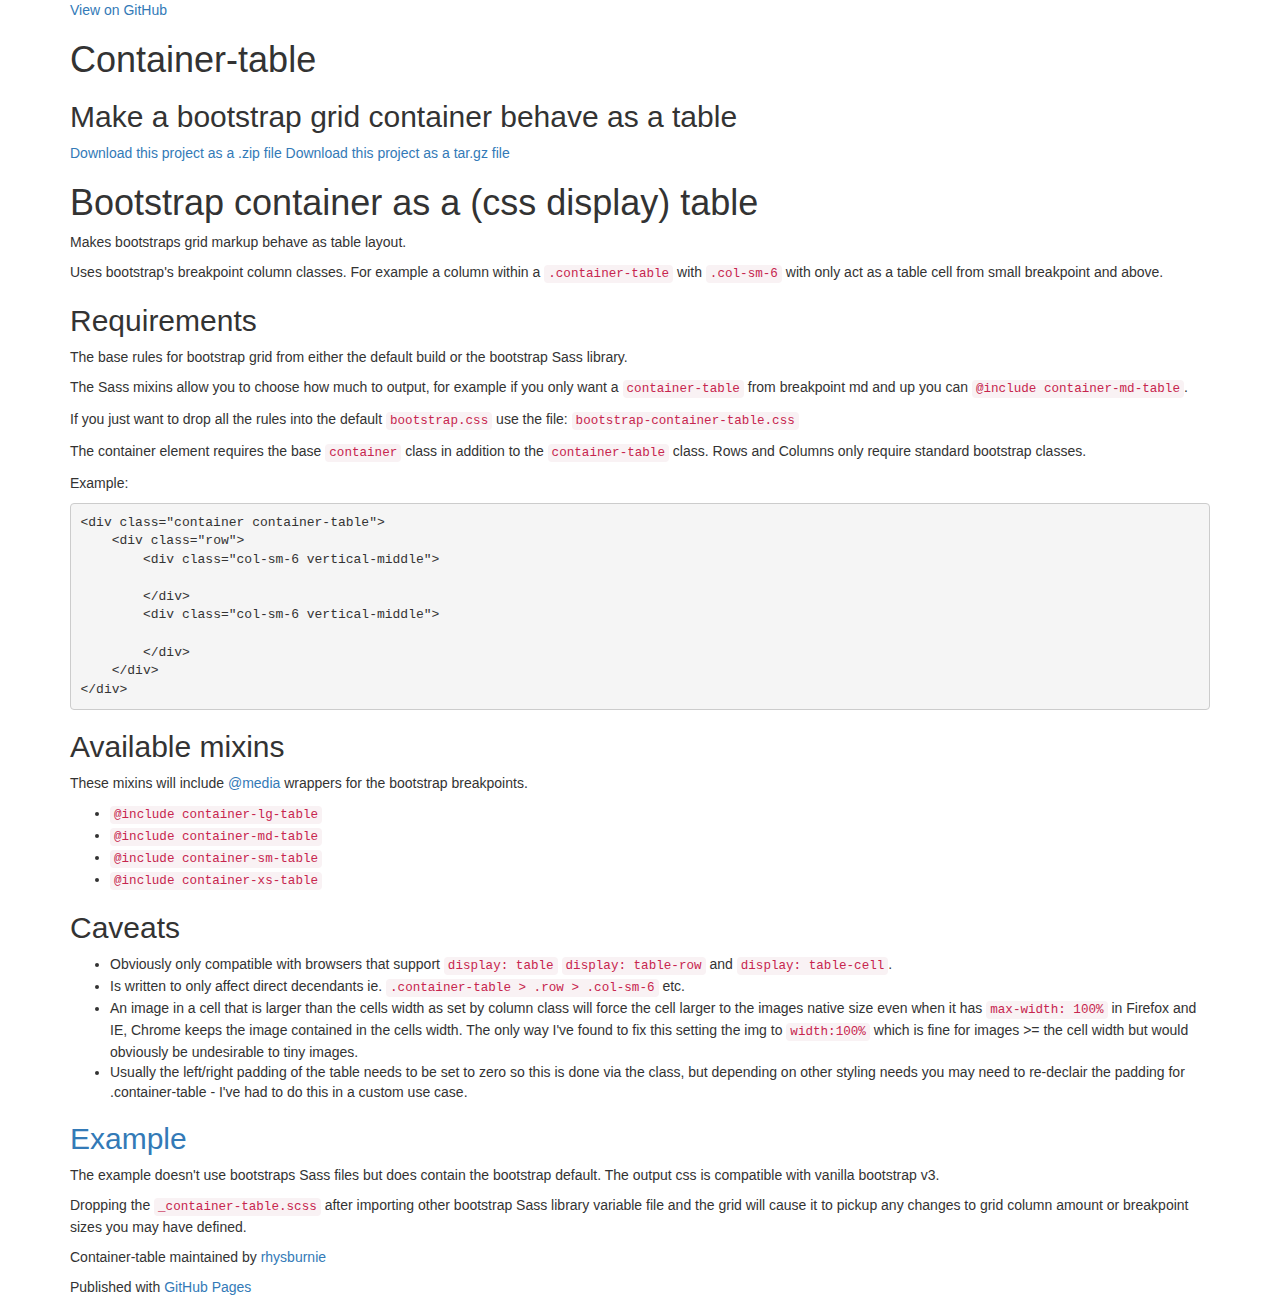
<file: index.html>
<!DOCTYPE html>
<html>

  <head>
    <meta charset='utf-8'>
    <meta http-equiv="X-UA-Compatible" content="chrome=1">
    <meta name="description" content="Container-table : Make a bootstrap grid container behave as a table">

    <link rel="stylesheet" type="text/css" media="screen" href="stylesheets/styles.css">

    <title>Container-table</title>
  </head>

  <body>

    <!-- HEADER -->
    <div id="header_wrap" class="outer">
        <header class="inner container">
          <a id="forkme_banner" href="https://github.com/rhysburnie/container-table">View on GitHub</a>

          <h1 id="project_title">Container-table</h1>
          <h2 id="project_tagline">Make a bootstrap grid container behave as a table</h2>

            <section id="downloads">
              <a class="zip_download_link" href="https://github.com/rhysburnie/container-table/zipball/master">Download this project as a .zip file</a>
              <a class="tar_download_link" href="https://github.com/rhysburnie/container-table/tarball/master">Download this project as a tar.gz file</a>
            </section>
        </header>
    </div>

    <!-- MAIN CONTENT -->
    <div id="main_content_wrap" class="outer">
      <section id="main_content" class="inner container">
        <h1>
<a name="bootstrap-container-as-a-css-display-table" class="anchor" href="#bootstrap-container-as-a-css-display-table"><span class="octicon octicon-link"></span></a>Bootstrap container as a (css display) table</h1>

<p>Makes bootstraps grid markup behave as table layout.</p>

<p>Uses bootstrap's breakpoint column classes. For example a column within a <code>.container-table</code> with <code>.col-sm-6</code> with only act as a table cell from small breakpoint and above.</p>

<h2>
<a name="requirements" class="anchor" href="#requirements"><span class="octicon octicon-link"></span></a>Requirements</h2>

<p>The base rules for bootstrap grid from either the default build or the bootstrap Sass library.</p>

<p>The Sass mixins allow you to choose how much to output, for example if you only want a <code>container-table</code> from breakpoint md and up you can <code>@include container-md-table</code>.</p>

<p>If you just want to drop all the rules into the default <code>bootstrap.css</code> use the file: <code>bootstrap-container-table.css</code></p>

<p>The container element requires the base <code>container</code> class in addition to the <code>container-table</code> class. Rows and Columns only require standard bootstrap classes.</p>

<p>Example:</p>

<pre><code>&lt;div class="container container-table"&gt;
    &lt;div class="row"&gt;
        &lt;div class="col-sm-6 vertical-middle"&gt;

        &lt;/div&gt;
        &lt;div class="col-sm-6 vertical-middle"&gt;

        &lt;/div&gt;
    &lt;/div&gt;    
&lt;/div&gt;
</code></pre>

<h2>
<a name="available-mixins" class="anchor" href="#available-mixins"><span class="octicon octicon-link"></span></a>Available mixins</h2>

<p>These mixins will include <a href="https://github.com/media" class="user-mention">@media</a> wrappers for the bootstrap breakpoints.</p>

<ul>
<li><code>@include container-lg-table</code></li>
<li><code>@include container-md-table</code></li>
<li><code>@include container-sm-table</code></li>
<li><code>@include container-xs-table</code></li>
</ul><h2>
<a name="caveats" class="anchor" href="#caveats"><span class="octicon octicon-link"></span></a>Caveats</h2>

<ul>
<li>Obviously only compatible with browsers that support <code>display: table</code> <code>display: table-row</code> and <code>display: table-cell</code>.</li>
<li>Is written to only affect direct decendants ie. <code>.container-table &gt; .row &gt; .col-sm-6</code> etc.</li>
<li>An image in a cell that is larger than the cells width as set by column class will force the cell larger to the images native size even when it has <code>max-width: 100%</code> in Firefox and IE, Chrome keeps the image contained in the cells width. The only way I've found to fix this setting the img to <code>width:100%</code> which is fine for images &gt;= the cell width but would obviously be undesirable to tiny images.</li>
<li>Usually the left/right padding of the table needs to be set to zero so this is done via the class, but depending on other styling needs you may need to re-declair the padding for .container-table - I've had to do this in a custom use case.</li>
</ul><h2>
<a name="example" class="anchor" href="#example"><span class="octicon octicon-link"></span></a><a href="example.html">Example</a></h2>

<p>The example doesn't use bootstraps Sass files but does contain the bootstrap default. The output css is compatible with vanilla bootstrap v3.</p>

<p>Dropping the <code>_container-table.scss</code> after importing other bootstrap Sass library variable file and the grid will cause it to pickup any changes to grid column amount or breakpoint sizes you may have defined. </p>
      </section>
    </div>

    <!-- FOOTER  -->
    <div id="footer_wrap" class="outer">
      <footer class="inner container">
        <p class="copyright">Container-table maintained by <a href="https://github.com/rhysburnie">rhysburnie</a></p>
        <p>Published with <a href="http://pages.github.com">GitHub Pages</a></p>
      </footer>
    </div>

    

  </body>
</html>
</file>
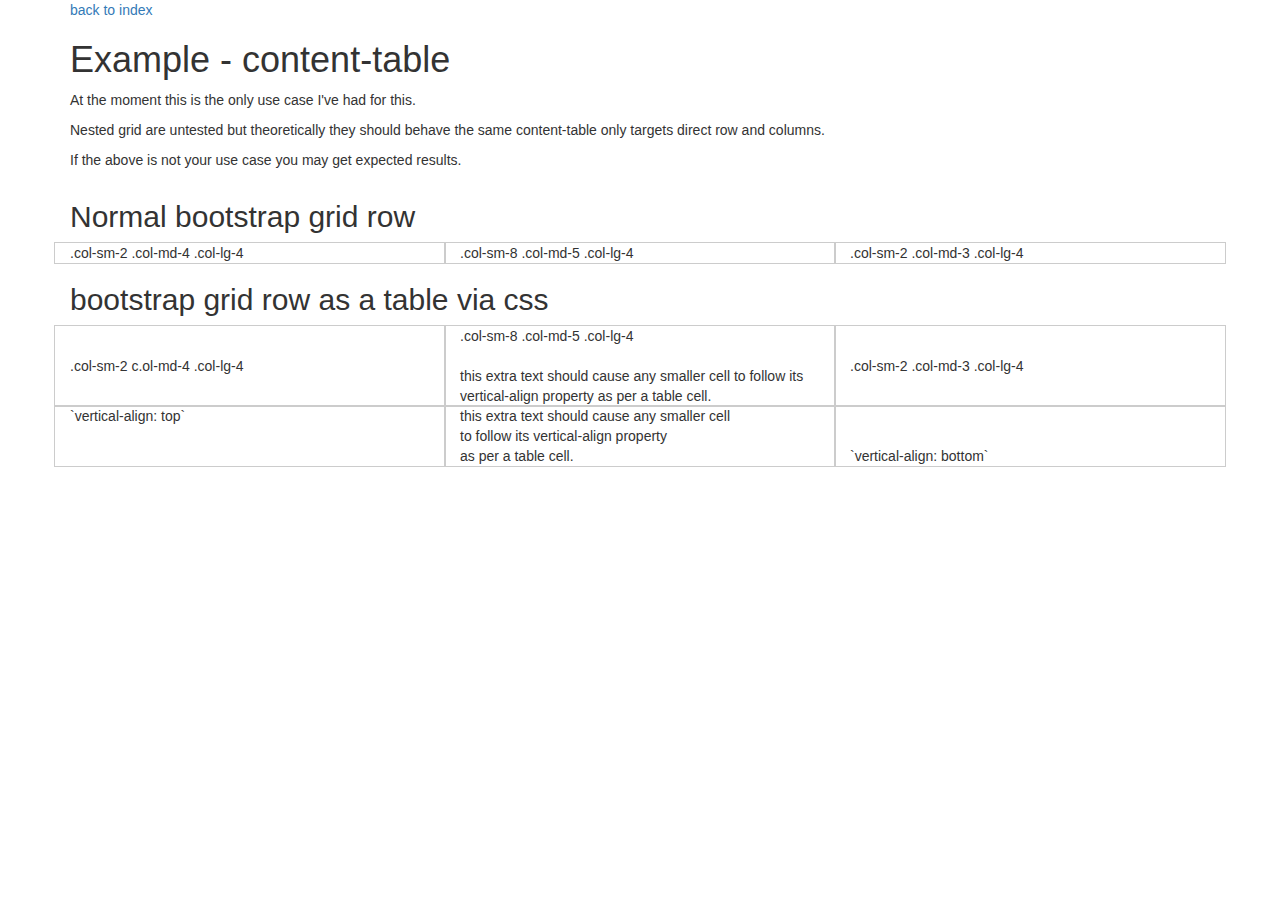
<file: example.html>
<!DOCTYPE html>
<html>

  <head>
    <meta charset='utf-8'>
    <meta http-equiv="X-UA-Compatible" content="chrome=1">
    <meta name="description" content="Container-table : Make a bootstrap grid container behave as a table">

    <link rel="stylesheet" type="text/css" media="screen" href="stylesheets/styles.css">
    <style type="text/css">
    [class*=col-] {
        outline: 1px solid #ccc;
    }
    </style>
    <title>Container-table</title>
  </head>

  <body>

  <div class="container">
        <a href="index.html">back to index</a>
      <h1>Example - content-table</h1>

      <p>At the moment this is the only use case I've had for this.</p>

      <p>Nested grid are untested but theoretically they should behave the same content-table only targets direct row and columns.</p>

      <p>If the above is not your use case you may get expected results.</p>
  </div>

  <h2 class="container">Normal bootstrap grid row</h2>

  <div class="container">
      <div class="row">
          <div class="col-sm-2 col-md-4 col-lg-4">.col-sm-2 .col-md-4 .col-lg-4</div>
          <div class="col-sm-8 col-md-5 col-lg-4">.col-sm-8 .col-md-5 .col-lg-4</div>
          <div class="col-sm-2 col-md-3 col-lg-4">.col-sm-2 .col-md-3 .col-lg-4</div>
      </div>
  </div>

  <h2 class="container">bootstrap grid row as a table via css</h2>

  <div class="container container-table">
      <div class="row">
          <div class="col-sm-2 col-md-4 col-lg-4 vertical-middle">.col-sm-2 c.ol-md-4 .col-lg-4</div>
          <div class="col-sm-8 col-md-5 col-lg-4 vertical-middle">
            .col-sm-8 .col-md-5 .col-lg-4
            <br><br>
            this extra text should cause any smaller cell to follow its vertical-align property as per a table cell.
          </div>
          <div class="col-sm-2 col-md-3 col-lg-4 vertical-middle">.col-sm-2 .col-md-3 .col-lg-4</div>
      </div>
      <div class="row">
          <div class="col-sm-2 col-md-4 col-lg-4 vertical-top">`vertical-align: top`</div>
          <div class="col-sm-8 col-md-5 col-lg-4 vertical-middle">
            
            this extra text should cause any smaller cell 
            <br>to follow its vertical-align property 
            <br>as per a table cell.
           
          </div>
          <div class="col-sm-2 col-md-3 col-lg-4 vertical-bottom">`vertical-align: bottom`</div>
      </div>
  </div>

  </body>
</html>
</file>
<file: stylesheets/styles.css>
@import url("http:////maxcdn.bootstrapcdn.com/bootstrap/3.2.0/css/bootstrap.min.css");
/**
 * Container tables
 * for all default bootstrap breakpoint tiers
 */
.vertical-middle {
  vertical-align: middle; }

.vertical-top {
  vertical-align: top; }

.vertical-bottom {
  vertical-align: bottom; }

.container-table {
  display: table;
  padding-left: 0;
  padding-right: 0; }
  .container-table > .row {
    display: table-row; }

@media (min-width: 1200px) {
  .container-table > .row > .col-lg-1, .container-table > .row > .col-lg-2, .container-table > .row > .col-lg-3, .container-table > .row > .col-lg-4, .container-table > .row > .col-lg-5, .container-table > .row > .col-lg-6, .container-table > .row > .col-lg-7, .container-table > .row > .col-lg-8, .container-table > .row > .col-lg-9, .container-table > .row > .col-lg-10, .container-table > .row > .col-lg-11, .container-table > .row > .col-lg-12 {
    display: table-cell;
    float: none; } }
@media (min-width: 992px) {
  .container-table > .row > .col-md-1, .container-table > .row > .col-md-2, .container-table > .row > .col-md-3, .container-table > .row > .col-md-4, .container-table > .row > .col-md-5, .container-table > .row > .col-md-6, .container-table > .row > .col-md-7, .container-table > .row > .col-md-8, .container-table > .row > .col-md-9, .container-table > .row > .col-md-10, .container-table > .row > .col-md-11, .container-table > .row > .col-md-12 {
    display: table-cell;
    float: none; } }
@media (min-width: 768px) {
  .container-table > .row > .col-sm-1, .container-table > .row > .col-sm-2, .container-table > .row > .col-sm-3, .container-table > .row > .col-sm-4, .container-table > .row > .col-sm-5, .container-table > .row > .col-sm-6, .container-table > .row > .col-sm-7, .container-table > .row > .col-sm-8, .container-table > .row > .col-sm-9, .container-table > .row > .col-sm-10, .container-table > .row > .col-sm-11, .container-table > .row > .col-sm-12 {
    display: table-cell;
    float: none; } }
@media (max-width: 767px) {
  .container-table {
    width: 100%; } }
.container-table > .row > .col-xs-1, .container-table > .row > .col-xs-2, .container-table > .row > .col-xs-3, .container-table > .row > .col-xs-4, .container-table > .row > .col-xs-5, .container-table > .row > .col-xs-6, .container-table > .row > .col-xs-7, .container-table > .row > .col-xs-8, .container-table > .row > .col-xs-9, .container-table > .row > .col-xs-10, .container-table > .row > .col-xs-11, .container-table > .row > .col-xs-12 {
  display: table-cell;
  float: none; }
</file>
